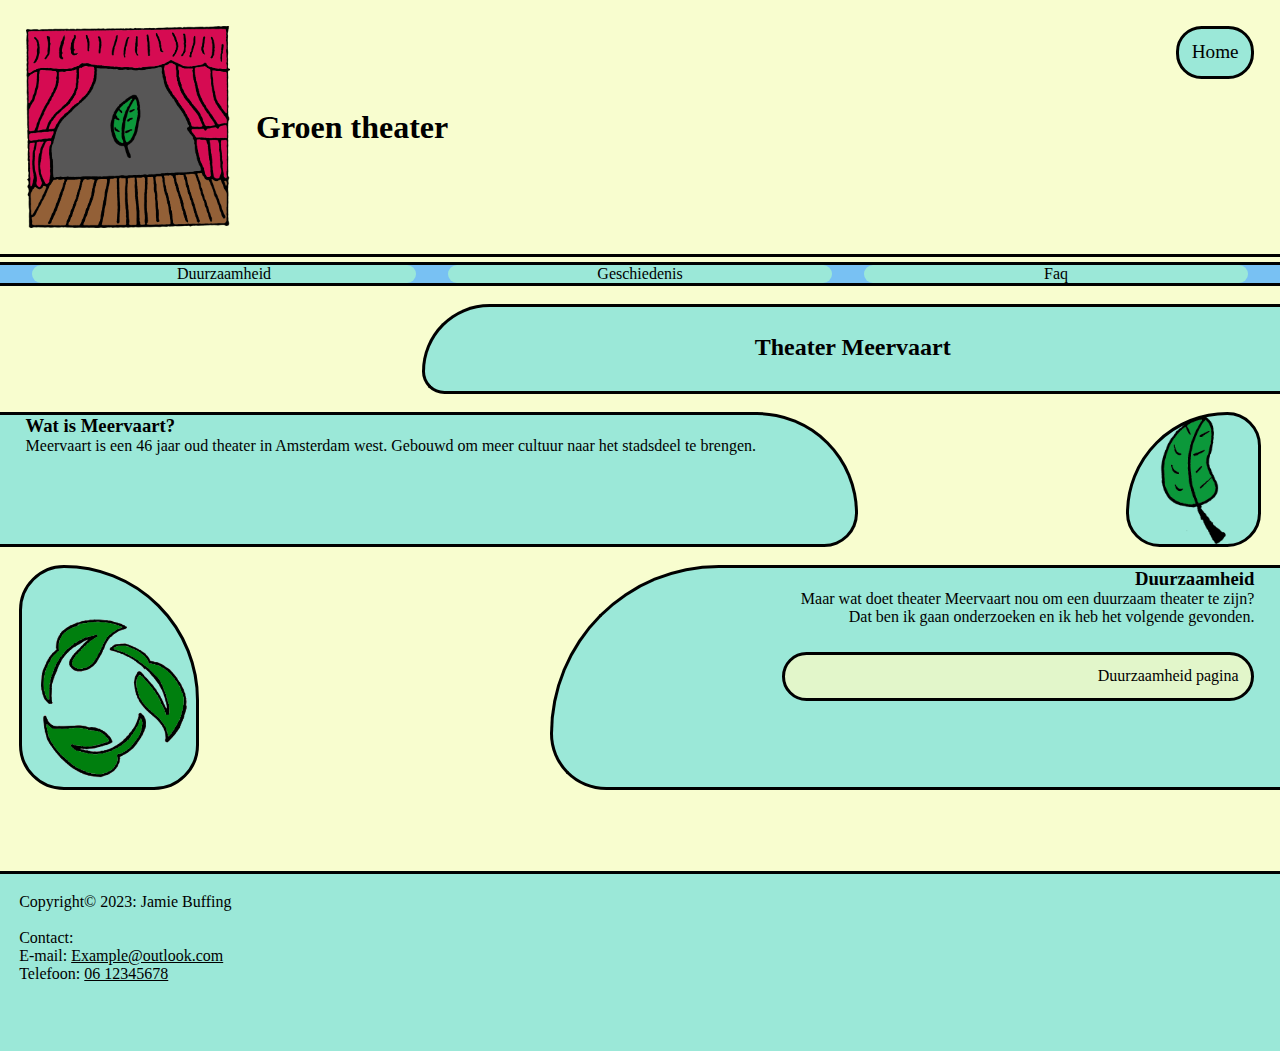
<file: index.html>
<!DOCTYPE html>
<html lang="nl">
<head>
    <meta charset="UTF-8">
    <meta name="viewport" content="width=device-width, initial-scale=1.0">
    <title>Groen theater</title>
    <link rel="icon" type="image/x-icon" href="afbeeldingen/logo.png">
    <link rel="stylesheet" href="style.css">
</head>
<body class="cback">
    <header>
        <div class="top">
            <div class="image">
                <a href="index.html"><img alt="logo" class="logo" src="afbeeldingen/logo.png"></a>
            </div>
            <div>
                <h1>
                    Groen theater
                </h1>
                <a class="home button cbut" href="index.html">Home</a>
            </div>
        </div>
        <div class="nav cel">
            <a href="duurzaamheid.html">Duurzaamheid</a>
            <a href="geschiedenis.html">Geschiedenis</a>
            <a href="faq.html">Faq</a>
        </div>
    </header>
    <main class="down">
        <div class="cel2 first">
            <h2>Theater Meervaart</h2>
        </div>
        <div class="cel2 second content">
            <h3>Wat is Meervaart?</h3>
            <p>
                Meervaart is een 46 jaar oud theater in Amsterdam west.
                Gebouwd om meer cultuur naar het stadsdeel te brengen.
            </p>
        </div>
        <div class="cel2 second-x indeximg1">
        </div>
        <div class="cel2 third content">
            <h3>Duurzaamheid</h3>
            <p>
                Maar wat doet theater Meervaart nou om een duurzaam theater te zijn? <br>
                Dat ben ik gaan onderzoeken en ik heb het volgende gevonden.
            </p>
            <a class="cbut linkb button" href="duurzaamheid.html">Duurzaamheid pagina</a>
        </div>
        <div class="cel2 third-x indeximg2">
        </div>
    </main>

    <footer>
        <div class="cel2 footer">
            <p>
                Copyright&copy; 2023: Jamie Buffing<br><br>
                Contact:<br>
                E-mail: <a href="mailto:Example@outlook.com">Example@outlook.com</a><br>
                Telefoon: <a href="tel:0612345678">06 12345678</a><br>
            </p>
        </div>
    </footer>
</body>
</html>
</file>
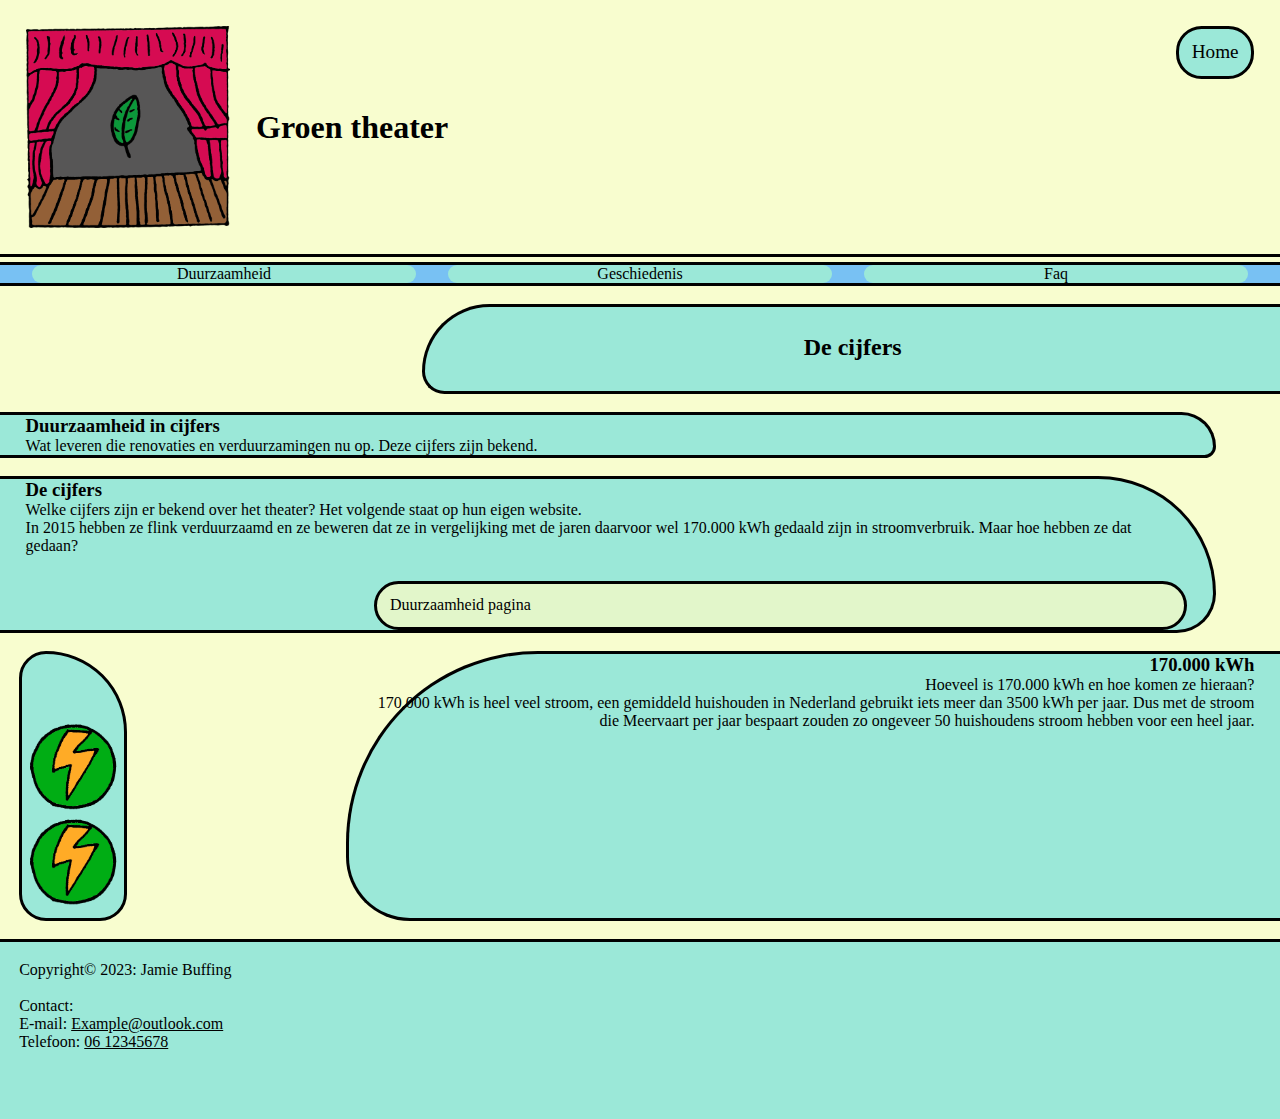
<file: cijfers.html>
<!DOCTYPE html>
<html lang="nl">
<head>
    <meta charset="UTF-8">
    <meta name="viewport" content="width=device-width, initial-scale=1.0">
    <title>Groen theater</title>
    <link rel="icon" type="image/x-icon" href="afbeeldingen/logo.png">
    <link rel="stylesheet" href="style.css">
</head>
<body class="cback">
    <header>
        <div class="top">
            <div class="image">
                <a href="index.html"><img alt="logo" class="logo" src="afbeeldingen/logo.png"></a>
            </div>
            <div>
                <h1>
                    Groen theater
                </h1>
                <a class="cbut home button" href="index.html">Home</a>
            </div>
        </div>
        <div class="cel nav">
            <a href="duurzaamheid.html">Duurzaamheid</a>
            <a href="geschiedenis.html">Geschiedenis</a>
            <a href="faq.html">Faq</a>
        </div>
    </header>
    <main>
        <div class="cel2 first">
            <h2>De cijfers</h2>
        </div>
        <div class="cel2 four content d1">
            <h3>Duurzaamheid in cijfers</h3>
            <p>
                Wat leveren die renovaties en verduurzamingen nu op.
                Deze cijfers zijn bekend.
            </p>
        </div>
        </div>
        <div class="cel2 four content d1">
            <h3>De cijfers</h3>
            <p>
                Welke cijfers zijn er bekend over het theater?
                Het volgende staat op hun eigen website.<br>
                In 2015 hebben ze flink verduurzaamd en ze beweren dat ze in vergelijking met de jaren daarvoor wel 170.000 kWh gedaald zijn in stroomverbruik.
                Maar hoe hebben ze dat gedaan?
            </p>
            <a class="cbut linkb button" href="duurzaamheid.html">Duurzaamheid pagina</a>
        </div>
        <div class="cel2 five content">
            <h3>170.000 kWh</h3>
            <p>
                Hoeveel is 170.000 kWh en hoe komen ze hieraan?<br>
                170.000 kWh is heel veel stroom, een gemiddeld huishouden in Nederland gebruikt iets meer dan 3500 kWh per jaar.
                Dus met de stroom die Meervaart per jaar bespaart zouden zo ongeveer 50 huishoudens stroom hebben voor een heel jaar.
            </p>
        </div>
        <div class="cel2 third-x cijfersimg1"></div>
    </main>

    <footer>
        <div class="cel2 footer">
            <p>
                Copyright&copy; 2023: Jamie Buffing<br><br>
                Contact:<br>
                E-mail: <a href="mailto:Example@outlook.com">Example@outlook.com</a><br>
                Telefoon: <a href="tel:0612345678">06 12345678</a><br>
            </p>
        </div>
    </footer>
</body>
</html>
</file>
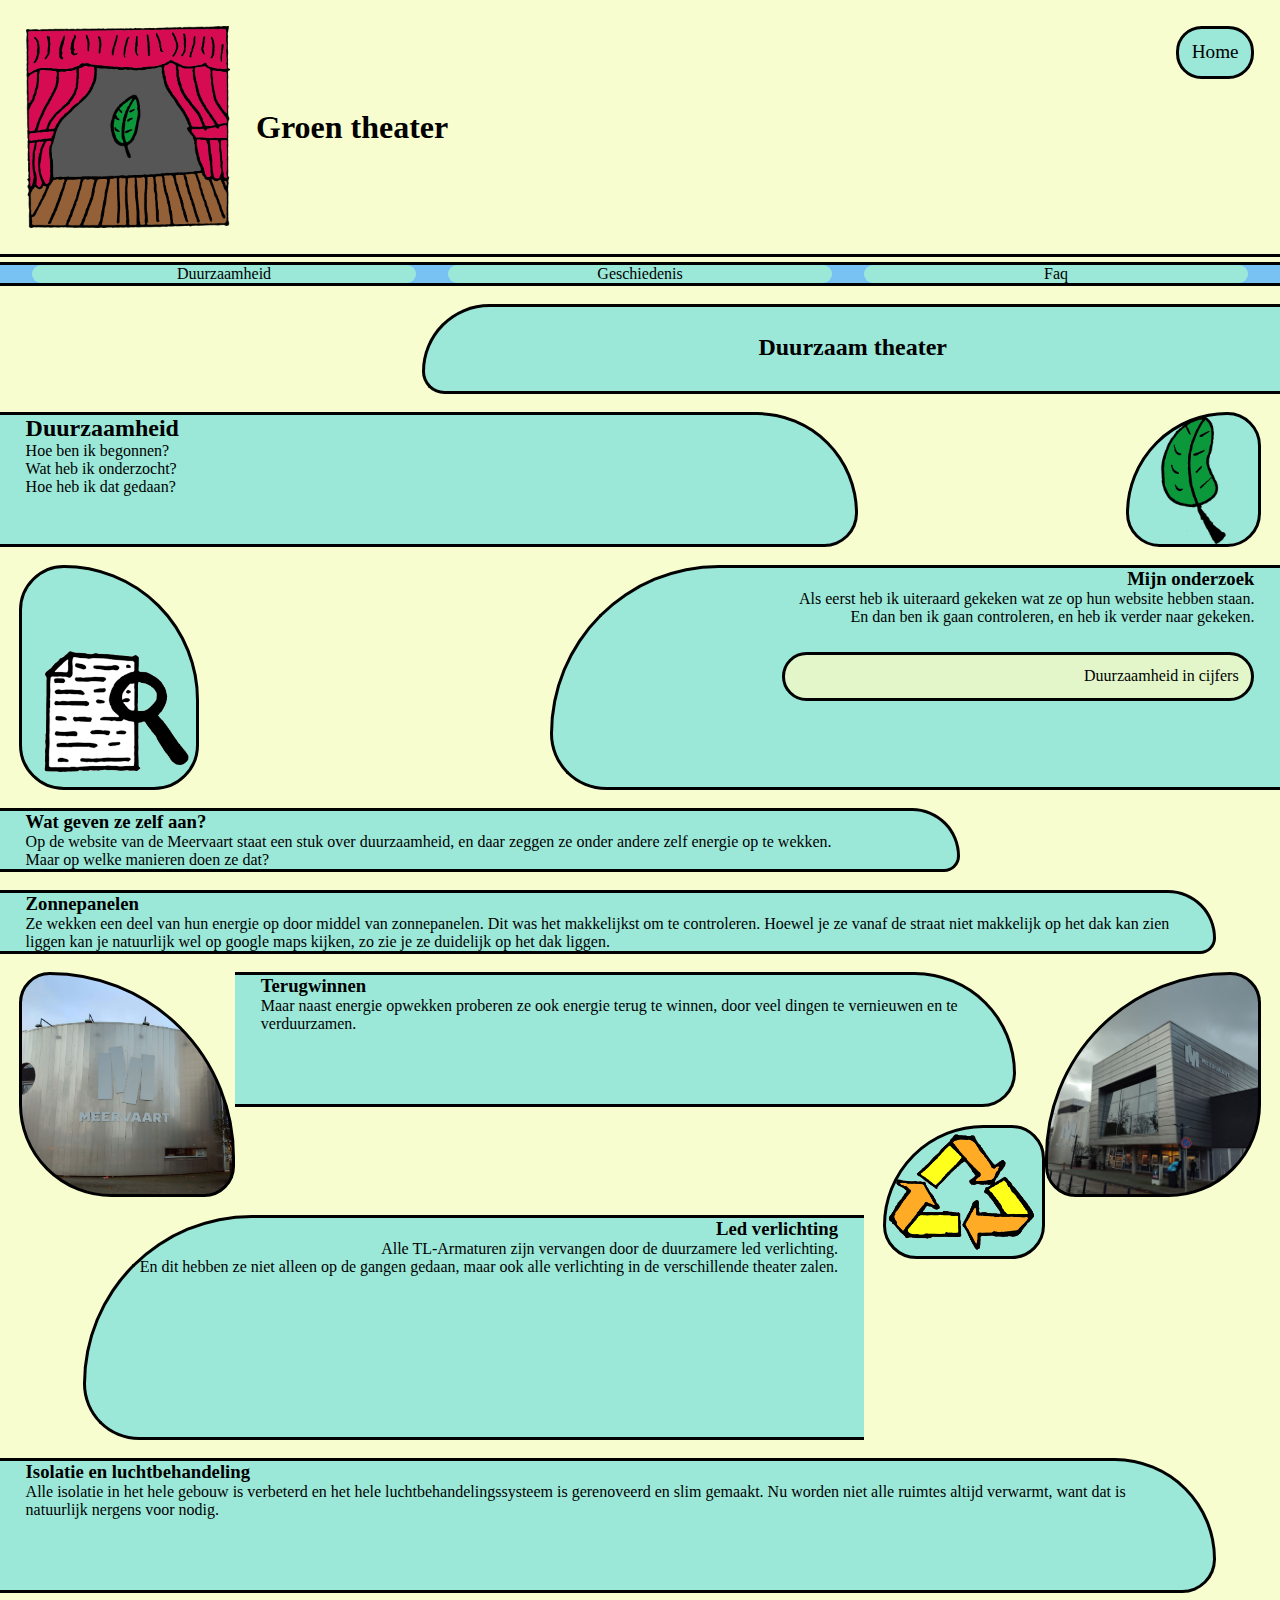
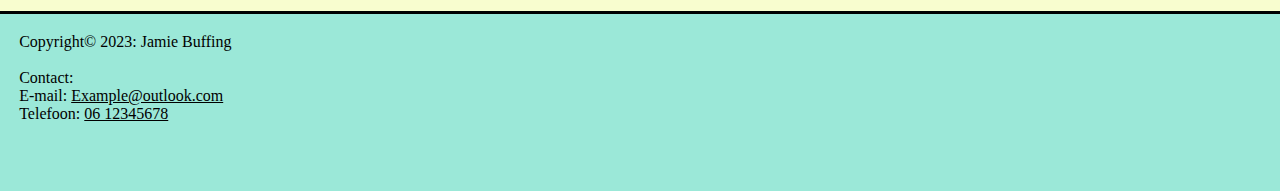
<file: duurzaamheid.html>
<!DOCTYPE html>
<html lang="nl">
<head>
    <meta charset="UTF-8">
    <meta name="viewport" content="width=device-width, initial-scale=1.0">
    <title>Groen theater</title>
    <link rel="icon" type="image/x-icon" href="afbeeldingen/logo.png">
    <link rel="stylesheet" href="style.css">
</head>
<body class="cback">
    <header>
        <div class="top">
            <div class="image">
                <a href="index.html"><img alt="logo" class="logo" src="afbeeldingen/logo.png"></a>
            </div>
            <div>
                <h1>
                    Groen theater
                </h1>
                <a class="cbut home button" href="index.html">Home</a>
            </div>
        </div>
        <div class="nav cel">
            <a href="duurzaamheid.html">Duurzaamheid</a>
            <a href="geschiedenis.html">Geschiedenis</a>
            <a href="faq.html">Faq</a>
        </div>
    </header>
    <main>
        <div class="cel2 first">
            <h2>Duurzaam theater</h2>
        </div>
        <div class="cel2 second content">
            <h2>Duurzaamheid</h2>
            <p>
                Hoe ben ik begonnen?<br>
                Wat heb ik onderzocht?<br>
                Hoe heb ik dat gedaan?
            </p>
        </div>
        <div class="cel2 second-x duurimg1">
        </div>
        <div class="cel2 third content">
            <h3>Mijn onderzoek</h3>
            <p>
                Als eerst heb ik uiteraard gekeken wat ze op hun website hebben staan.<br>
                En dan ben ik gaan controleren, en heb ik verder naar gekeken.
            </p>
            <a class="cbut linkb button" href="cijfers.html">Duurzaamheid in cijfers</a>
        </div>
        <div class="cel2 third-x duurimg2">
        </div>
        <div class="cel2 four content ">
            <h3>Wat geven ze zelf aan?</h3>
            <p>
                Op de website van de Meervaart staat een stuk over duurzaamheid, en daar zeggen ze onder andere zelf energie op te wekken.<br>
                Maar op welke manieren doen ze dat?
            </p>
        </div>
        <div class="cel2 four content d1">
            <h3>Zonnepanelen</h3>
            <p>
                Ze wekken een deel van hun energie op door middel van zonnepanelen. Dit was het makkelijkst om te controleren.
                Hoewel je ze vanaf de straat niet makkelijk op het dak kan zien liggen kan je natuurlijk wel op google maps kijken, zo zie je ze duidelijk op het dak liggen.
            </p>
        </div>
        <div class="cel2 fourth-x duurimg3"></div>
        <div class="cel2 fifth-x duurimg4"></div>
        <div class="cel2 second content d2">
            <h3>Terugwinnen</h3>
            <p>
                Maar naast energie opwekken proberen ze ook energie terug te winnen, door veel dingen te vernieuwen en te verduurzamen.
            </p>
        </div>
        <div class="cel2 sixth-x duurimg5"></div>
        <div class="cel2 third content d2">
            <h3>Led verlichting</h3>
            <p>
                Alle TL-Armaturen zijn vervangen door de duurzamere led verlichting.<br>
                En dit hebben ze niet alleen op de gangen gedaan, maar ook alle verlichting in de verschillende theater zalen.
            </p>
        </div>
        <div class="cel2 second content d1">
            <h3>Isolatie en luchtbehandeling</h3>
            <p>
                Alle isolatie in het hele gebouw is verbeterd en het hele luchtbehandelingssysteem is gerenoveerd en slim gemaakt. Nu worden
                niet alle ruimtes altijd verwarmt, want dat is natuurlijk nergens voor nodig.
            </p>
        </div>
        
    </main>

    <footer>
        <div class="cel2 footer">
            <p>
                Copyright&copy; 2023: Jamie Buffing<br><br>
                Contact:<br>
                E-mail: <a href="mailto:Example@outlook.com">Example@outlook.com</a><br>
                Telefoon: <a href="tel:0612345678">06 12345678</a><br>
            </p>
        </div>
    </footer>
</body>
</html>
</file>
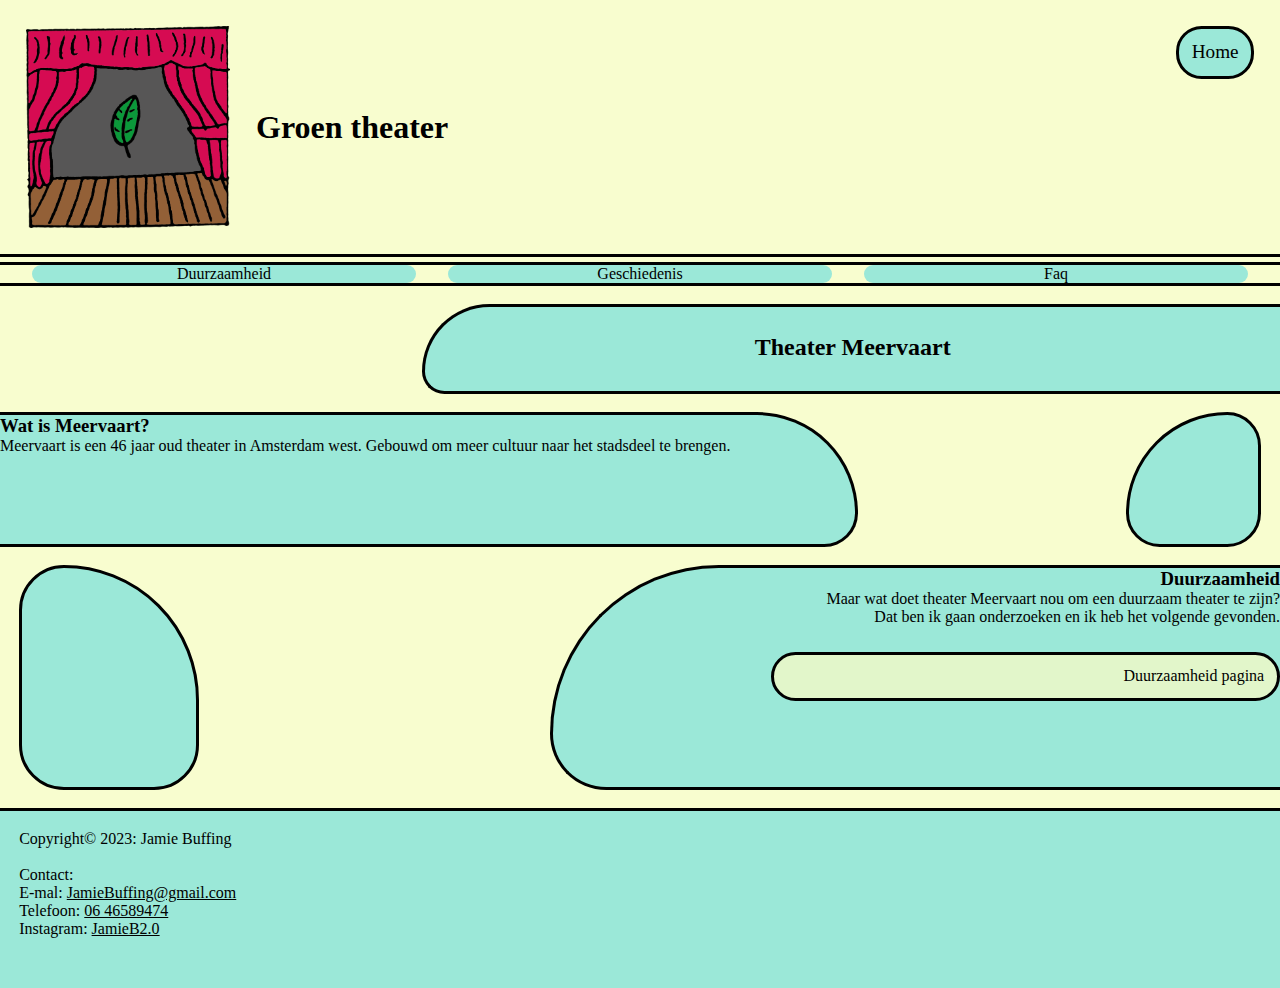
<file: ervaring.html>
<!DOCTYPE html>
<html lang="nl">
<head>
    <meta charset="UTF-8">
    <meta name="viewport" content="width=device-width, initial-scale=1.0">
    <title>Groen theater</title>
    <link rel="stylesheet" href="style.css">
</head>
<body class="cback">
    <header>
        <div class="top">
            <div class="image">
                <a href="index.html"><img alt="logo" class="logo" src="afbeeldingen/logo.png"></a>
            </div>
            <div>
                <h1>
                    Groen theater
                </h1>
                <a class="cbut home button" href="index.html">Home</a>
            </div>
        </div>
        <div class="nav">
            <a href="duurzaamheid.html">Duurzaamheid</a>
            <a href="geschiedenis.html">Geschiedenis</a>
            <a href="faq.html">Faq</a>
        </div>
    </header>
    <main>
        <div class="cel2 first">
            <h2>Theater Meervaart</h2>
        </div>
        <div class="cel2 second left">
            <h3>Wat is Meervaart?</h3>
            <p>
                Meervaart is een 46 jaar oud theater in Amsterdam west.
                Gebouwd om meer cultuur naar het stadsdeel te brengen.
            </p>
        </div>
        <div class="cel2 second-x ervaringimg1">
        </div>
        <div class="cel2 third right">
            <h3>Duurzaamheid</h3>
            <p>
                Maar wat doet theater Meervaart nou om een duurzaam theater te zijn? <br>
                Dat ben ik gaan onderzoeken en ik heb het volgende gevonden.
            </p>
            <a class="cbut linkb button" href="duurzaamheid.html">Duurzaamheid pagina</a>
        </div>
        <div class="cel2 third-x ervaringimg2">
        </div>
    </main>

    <footer>
        <div class="cel2 footer">
            <p>
                Copyright&copy; 2023: Jamie Buffing<br><br>
                Contact:<br>
                E-mal: <a href="mailto:JamieBuffing@gmail.com">JamieBuffing@gmail.com</a><br>
                Telefoon: <a href="tel:0646589474">06 46589474</a><br>
                Instagram: <a href="https://www.instagram.com/jamieb2.0/">JamieB2.0</a>
            </p>
        </div>
    </footer>
</body>
</html>
</file>
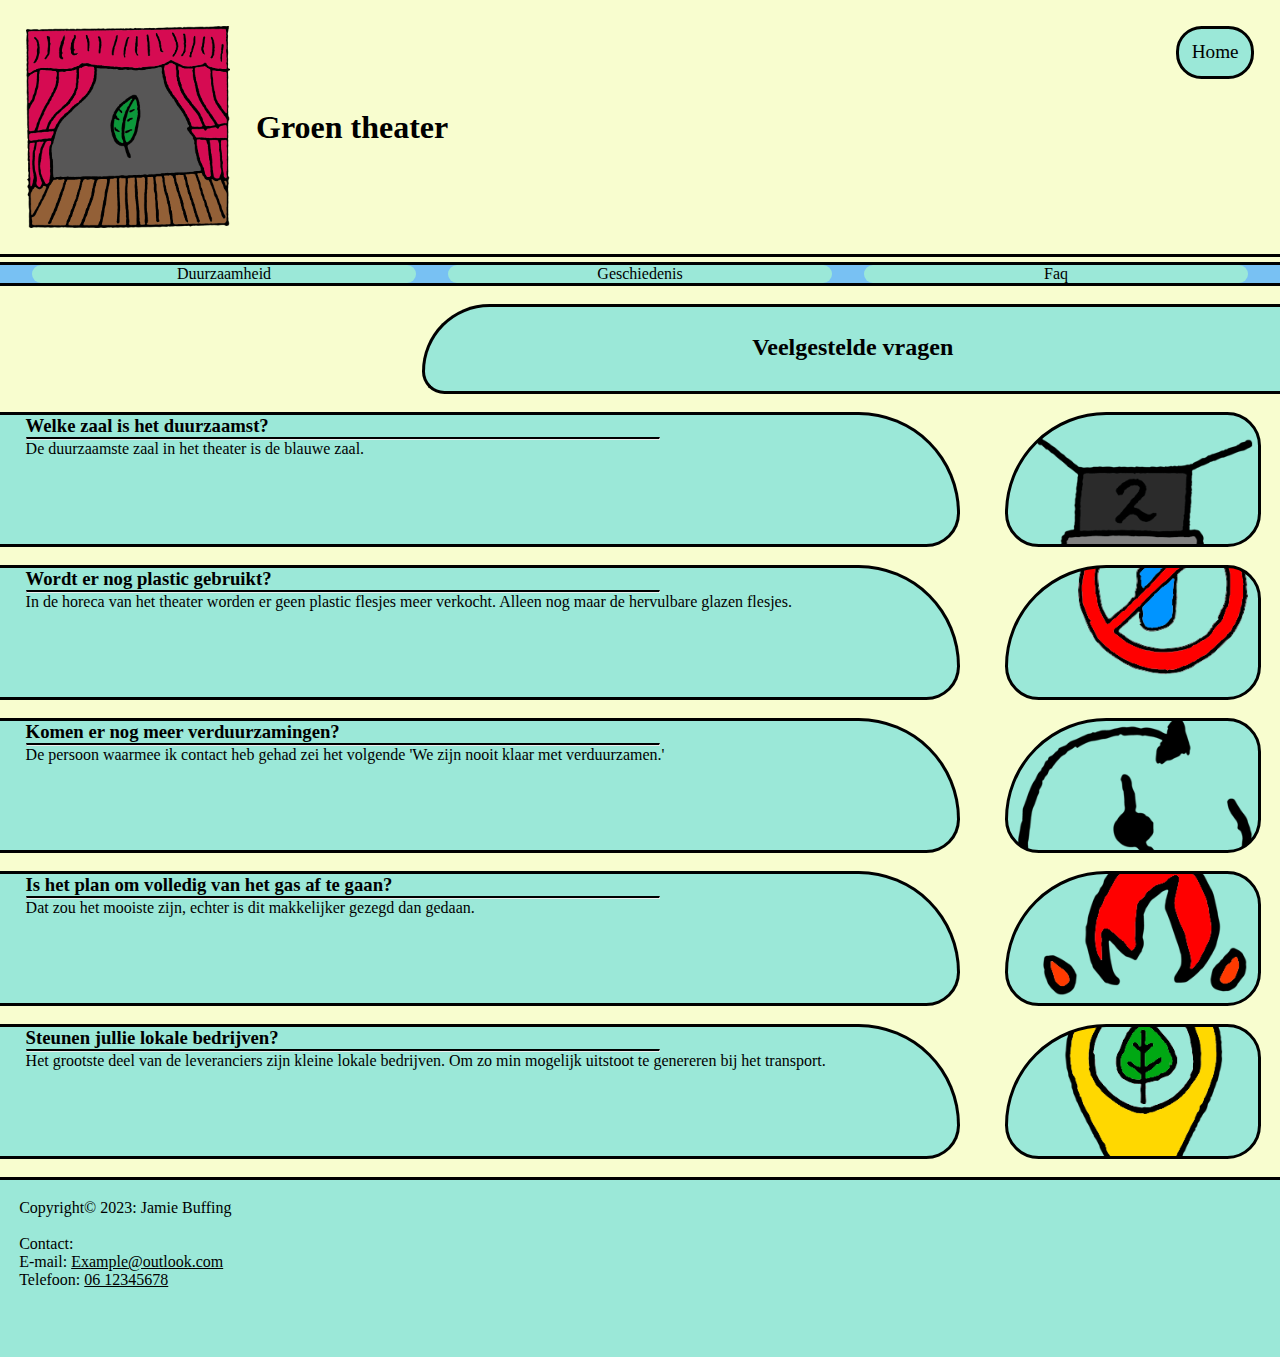
<file: faq.html>
<!DOCTYPE html>
<html lang="nl">
<head>
    <meta charset="UTF-8">
    <meta name="viewport" content="width=device-width, initial-scale=1.0">
    <title>Groen theater</title>
    <link rel="icon" type="image/x-icon" href="afbeeldingen/logo.png">
    <link rel="stylesheet" href="style.css">
</head>
<body class="cback">
    <header>
        <div class="top">
            <div class="image">
                <a href="index.html"><img alt="logo" class="logo" src="afbeeldingen/logo.png"></a>
            </div>
            <div>
                <h1>
                    Groen theater
                </h1>
                <a class="home button cbut" href="index.html">Home</a>
            </div>
        </div>
        <div class="nav cel">
            <a href="duurzaamheid.html">Duurzaamheid</a>
            <a href="geschiedenis.html">Geschiedenis</a>
            <a href="faq.html">Faq</a>
        </div>
    </header>
    <main>
        <div class="cel2 first">
            <h2>Veelgestelde vragen</h2>
        </div>
        <div class="cel2 four content faq">
            <h3>Welke zaal is het duurzaamst?</h3>
            <hr>
            <p>
                De duurzaamste zaal in het theater is de blauwe zaal.
            </p>
        </div>
        <div class="cel2 newf-x faqimg1">
        </div>
        <div class="cel2 four content faq">
            <h3>Wordt er nog plastic gebruikt?</h3>
            <hr>
            <p>
                In de horeca van het theater worden er geen plastic flesjes meer verkocht. Alleen nog maar de hervulbare glazen flesjes.
            </p>
        </div>
        <div class="cel2 newf-x faqimg2">
        </div>
        <div class="cel2 four content faq">
            <h3>Komen er nog meer verduurzamingen?</h3>
            <hr>
            <p>
                De persoon waarmee ik contact heb gehad zei het volgende 'We zijn nooit klaar met verduurzamen.'
            </p>
        </div>
        <div class="cel2 newf-x faqimg3">
        </div>
        <div class="cel2 four content faq">
            <h3>Is het plan om volledig van het gas af te gaan?</h3>
            <hr>
            <p>
                Dat zou het mooiste zijn, echter is dit makkelijker gezegd dan gedaan.
            </p>
        </div>
        <div class="cel2 newf-x faqimg4">
        </div>
        <div class="cel2 four content faq">
            <h3>Steunen jullie lokale bedrijven?</h3>
            <hr>
            <p>
                Het grootste deel van de leveranciers zijn kleine lokale bedrijven. Om zo min mogelijk uitstoot te genereren bij het transport.
            </p>
        </div>
        <div class="cel2 newf-x faqimg5">
    </main>

    <footer>
        <div class="cel2 footer">
            <p>
                Copyright&copy; 2023: Jamie Buffing<br><br>
                Contact:<br>
                E-mail: <a href="mailto:Example@outlook.com">Example@outlook.com</a><br>
                Telefoon: <a href="tel:0612345678">06 12345678</a><br>
            </p>
        </div>
    </footer>
</body>
</html>
</file>
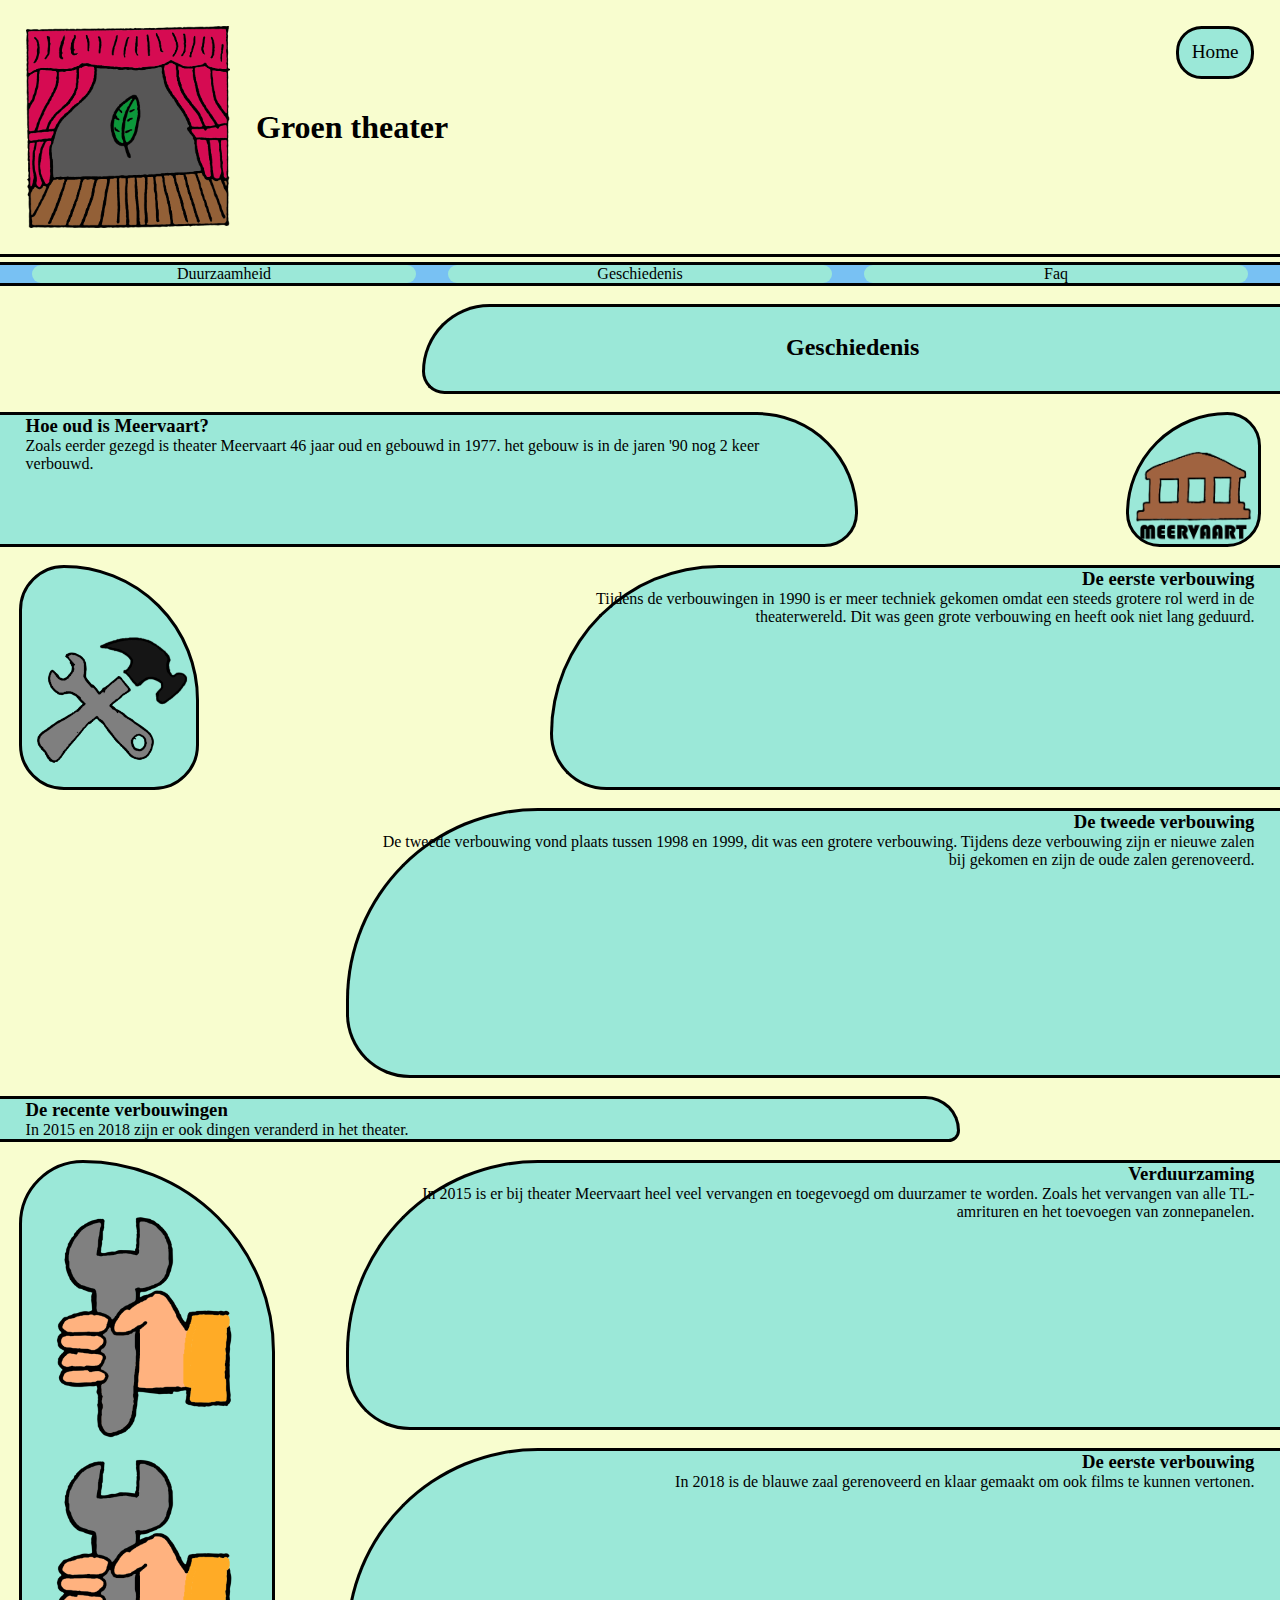
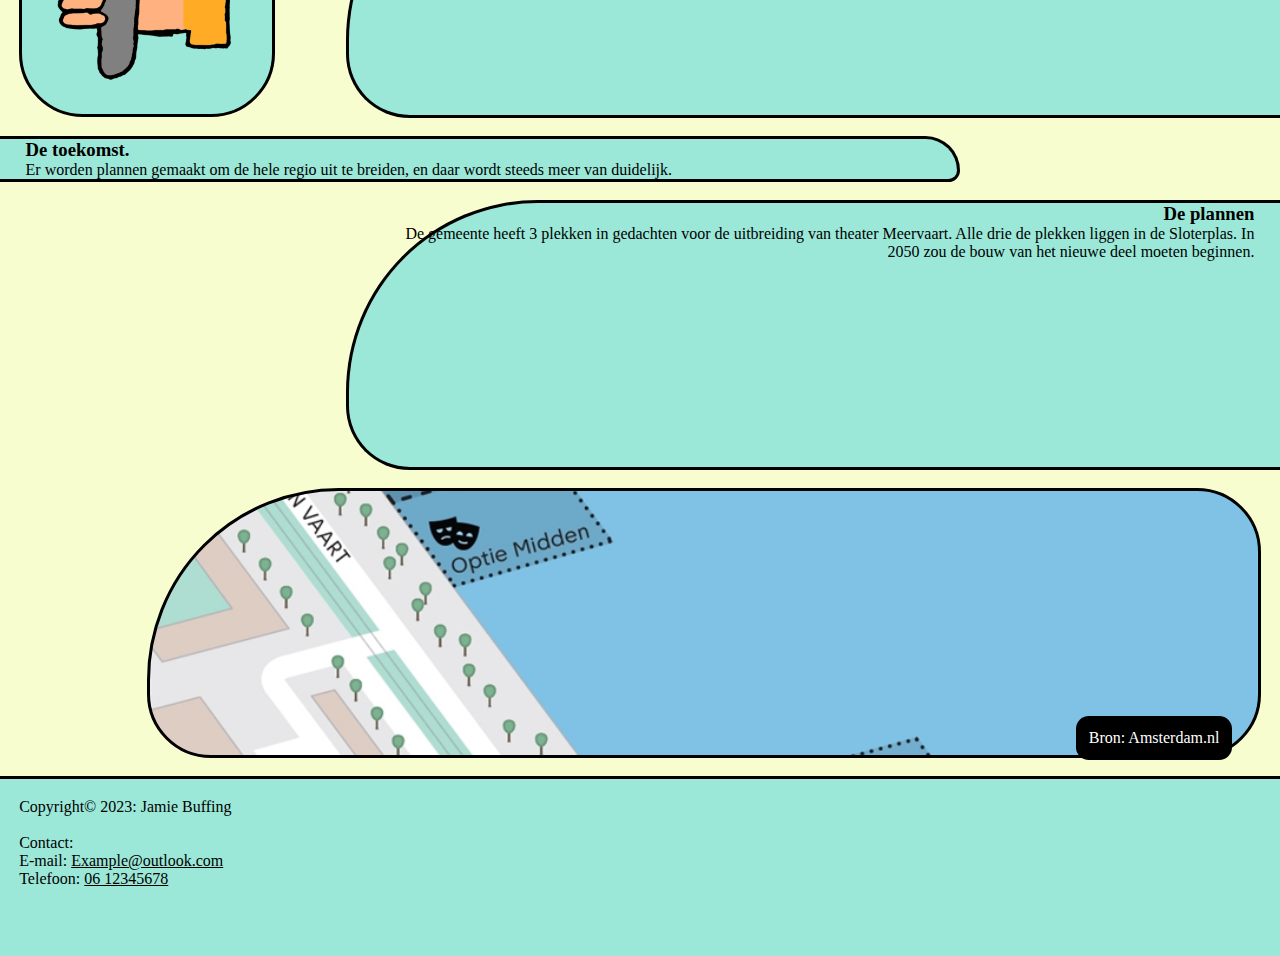
<file: geschiedenis.html>
<!DOCTYPE html>
<html lang="nl">
<head>
    <meta charset="UTF-8">
    <meta name="viewport" content="width=device-width, initial-scale=1.0">
    <title>Groen theater</title>
    <link rel="icon" type="image/x-icon" href="afbeeldingen/logo.png">
    <link rel="stylesheet" href="style.css">
</head>
<body class="cback">
    <header>
        <div class="top">
            <div class="image">
                <a href="index.html"><img alt="logo" class="logo" src="afbeeldingen/logo.png"></a>
            </div>
            <div>
                <h1>
                    Groen theater
                </h1>
                <a class="cbut home button" href="index.html">Home</a>
            </div>
        </div>
        <div class="cel nav">
            <a href="duurzaamheid.html">Duurzaamheid</a>
            <a href="geschiedenis.html">Geschiedenis</a>
            <a href="faq.html">Faq</a>
        </div>
    </header>
    <main>
        <div class="cel2 first">
            <h2>Geschiedenis</h2>
        </div>
        <div class="cel2 second content">
            <h3>Hoe oud is Meervaart?</h3>
            <p>
                Zoals eerder gezegd is theater Meervaart 46 jaar oud en gebouwd in 1977.
                het gebouw is in de jaren '90 nog 2 keer verbouwd.
            </p>
        </div>
        <div class="cel2 second-x geschiedenisimg1">
        </div>
        <div class="cel2 third content">
            <h3>De eerste verbouwing</h3>
            <p>
                Tijdens de verbouwingen in 1990 is er meer techniek gekomen omdat een steeds grotere rol werd in de theaterwereld.
                Dit was geen grote verbouwing en heeft ook niet lang geduurd.
            </p>
        </div>
        <div class="cel2 third-x geschiedenisimg2"></div>
        <div class="cel2 five content">
            <h3>De tweede verbouwing</h3>
            <p>
                De tweede verbouwing vond plaats tussen 1998 en 1999, dit was een grotere verbouwing. 
                Tijdens deze verbouwing zijn er nieuwe zalen bij gekomen en zijn de oude zalen gerenoveerd.
            </p>
        </div>
        <div class="cel2 four content">
            <h3>De recente verbouwingen</h3>
            <p>
                In 2015 en 2018 zijn er ook dingen veranderd in het theater.
            </p>
        </div>
        <div class="cel2 five content">
            <h3>Verduurzaming</h3>
            <p>
                In 2015 is er bij theater Meervaart heel veel vervangen en toegevoegd om duurzamer te worden. 
                Zoals het vervangen van alle TL-amrituren en het toevoegen van zonnepanelen.
            </p>
        </div>
        <div class="cel2 double geschiedenisimg3"></div>
        <div class="cel2 five content">
            <h3>De eerste verbouwing</h3>
            <p>
                In 2018 is de blauwe zaal gerenoveerd en klaar gemaakt om ook films te kunnen vertonen.
            </p>
        </div>
        <div class="cel2 four content">
            <h3>De toekomst.</h3>
            <p>
                Er worden plannen gemaakt om de hele regio uit te breiden, en daar wordt steeds meer van duidelijk.
            </p>
        </div>
        <div class="cel2 five content">
            <h3>De plannen</h3>
            <p>
                De gemeente heeft 3 plekken in gedachten voor de uitbreiding van theater Meervaart.
                Alle drie de plekken liggen in de Sloterplas. In 2050 zou de bouw van het nieuwe deel moeten beginnen.
            </p>
        </div>
        <div class="cel2 bigimg geschiedenisimg4">
            <a target="blank" href="https://www.amsterdam.nl/projecten/osdorpplein/plannen-volgende-stap/nieuwe-meervaart/#:~:text=In%20het%20concept,van%20de%20plas">Bron: Amsterdam.nl</a>
        </div>
    </main>

    <footer>
        <div class="cel2 footer">
            <p>
                Copyright&copy; 2023: Jamie Buffing<br><br>
                Contact:<br>
                E-mail: <a href="mailto:Example@outlook.com">Example@outlook.com</a><br>
                Telefoon: <a href="tel:0612345678">06 12345678</a><br>
            </p>
        </div>
    </footer>
</body>
</html>
</file>
<file: style.css>
* {
    margin: 0;
    padding: 0;
    box-sizing: border-box;
}
.cback {
    background-color: #F8FDCF;
}
.cel {
    background-color: #78C1F3;
}
.cel2 {
    background-color: #9BE8D8;
}
.cbut {
    background-color: #9BE8D8;
}
body {
    min-height: 100vh;
    display: flex;
    flex-direction: column;
}
.top {
    display: flex;
    align-items: center;
    border-bottom: solid;
}
.logo {
    width: 20vw;
    float: left;
    padding: 2vw;
}
.nav {
    margin-top: 5px;
    border-bottom: solid;
    border-top: solid;
    display: flex;
    justify-content: space-evenly;
}
.nav a {
    padding-left: 2%;
    padding-right: 2%;
    width: 30%;
    text-align: center;
    background-color: #9BE8D8;
    border-radius: 2vh;
    text-decoration: none;
    color: black;
    overflow: hidden;
}
.home {
    position: absolute;
    right: 2vw;
    top: 2vw;
    font-size: larger;
}
.button {
    padding: 1vw;
    border-radius: 2vw;
    text-decoration: none;
    color: black;
    border: solid;
}
.down {
    height: 63vh;
}
.linkb {
    float: right;
    margin-top: 2vw;
    width: 70%;
    background-color: #e2f6ca;
}
.afb {
    width: 100%;
    overflow: hidden;
}
.content {
    padding-left: 2vw;
    padding-right: 2vw;
}
.first {
    margin-top: 2vh;
    height: 10vh;
    width: 67vw;
    float: right;
    border-left: solid;
    border-top: solid;
    border-bottom: solid;
    border-top-left-radius: 15vw;
    border-bottom-left-radius: 5vw;
}
.first h2 {
    text-align: center;
    font-size: x-large;
    line-height: 9vh;
}
.second {
    margin-top: 2vh;
    height: 15vh;
    width: 67vw;
    float: left;
    border-right: solid;
    border-top: solid;
    border-bottom: solid;
    border-top-right-radius: 15vw;
    border-bottom-right-radius: 5vw;
}
.second-x {
    margin-top: 2vh;
    margin-right: 1.5vw;
    height: 15vh;
    width: 15vh;
    float: right;
    background-position: center;
    background-repeat: no-repeat;
    background-size: cover;
    border-left: solid;
    border-top: solid;
    border-bottom: solid;
    border-right: solid;
    border-top-left-radius: 15vw;
    border-top-right-radius: 5vw;
    border-bottom-left-radius: 5vw;
    border-bottom-right-radius: 5vw;
}
.third {
    margin-top: 2vh;
    height: 25vh;
    width: 57vw;
    float: right;
    border-left: solid;
    border-top: solid;
    border-bottom: solid;
    border-top-left-radius: 15vw;
    border-bottom-left-radius: 5vw;
    text-align: right;
}
.third-x {
    margin-top: 2vh;
    margin-left: 1.5vw;
    height: 25vh;
    width: 20vh;
    float: left;
    background-position: center;
    background-repeat: no-repeat;
    background-size: cover;
    border-left: solid;
    border-top: solid;
    border-bottom: solid;
    border-right: solid;
    border-top-left-radius: 5vw;
    border-top-right-radius: 15vw;
    border-bottom-left-radius: 5vw;
    border-bottom-right-radius: 5vw;
}
.four {
    margin-top: 2vh;
    height: auto;
    width: 75vw;
    float: left;
    border-right: solid;
    border-top: solid;
    border-bottom: solid;
    border-top-right-radius: 15vw;
    border-bottom-right-radius: 5vw;
}
.five {
    margin-top: 2vh;
    height: 30vh;
    width: 73vw;
    float: right;
    border-left: solid;
    border-top: solid;
    border-bottom: solid;
    border-top-left-radius: 15vw;
    border-bottom-left-radius: 5vw;
    text-align: right;
}
.d1 {
    width: 95vw;
}
.d2 {
    width: 61vw;
    overflow: scroll;
}
.fourth-x {
    margin-top: 2vh;
    margin-right: 1.5vw;
    height: 25vh;
    width: 24vh;
    float: right;
    background-position: center;
    background-repeat: no-repeat;
    background-size: cover;
    border-left: solid;
    border-top: solid;
    border-bottom: solid;
    border-right: solid;
    border-top-left-radius: 30vw;
    border-top-right-radius: 5vw;
    border-bottom-left-radius: 5vw;
    border-bottom-right-radius: 15vw;
}
.fifth-x {
    margin-top: 2vh;
    margin-left: 1.5vw;
    height: 25vh;
    width: 24vh;
    float: left;
    background-position: center;
    background-repeat: no-repeat;
    background-size: cover;
    border-left: solid;
    border-top: solid;
    border-bottom: solid;
    border-right: solid;
    border-top-left-radius: 5vw;
    border-top-right-radius: 30vw;
    border-bottom-left-radius: 15vw;
    border-bottom-right-radius: 5vw;
}
.sixth-x {
    margin-top: 2vh;
    margin-left: 1.5vw;
    height: 14.9vh;
    width: 18vh;
    float: right;
    background-position: center;
    background-repeat: no-repeat;
    background-size: cover;
    border-left: solid;
    border-top: solid;
    border-bottom: solid;
    border-right: solid;
    border-top-left-radius: 15vw;
    border-top-right-radius: 5vw;
    border-bottom-left-radius: 5vw;
    border-bottom-right-radius: 5vw;
}
.double {
    margin-top: 2vh;
    margin-left: 1.5vw;
    height: 61.9vh;
    width: 20vw;
    float: left;
    background-position: center;
    background-repeat: no-repeat;
    background-size: cover;
    border-left: solid;
    border-top: solid;
    border-bottom: solid;
    border-right: solid;
    border-top-left-radius: 5vw;
    border-top-right-radius: 15vw;
    border-bottom-left-radius: 5vw;
    border-bottom-right-radius: 5vw;
}
.bigimg {
    margin-top: 2vh;
    margin-right: 1.5vw;
    height: 30vh;
    width: 87vw;
    float: right;
    background-position: center;
    background-repeat: no-repeat;
    background-size: cover;
    border-left: solid;
    border-top: solid;
    border-bottom: solid;
    border-right: solid;
    border-top-left-radius: 15vw;
    border-top-right-radius: 5vw;
    border-bottom-left-radius: 5vw;
    border-bottom-right-radius: 5vw;
}
.bigimg a {
    text-decoration: none;
    color: white;
    background-color: black;
    margin-top: 25vh;
    margin-right: 2vw;
    float: right;
    padding: 1vw;
    border-radius: 1vw;
}
.faq {
    height: 15vh;
    overflow: scroll;
}
.newf-x {
    margin-top: 2vh;
    margin-right: 1.5vw;
    height: 15vh;
    width: 20vw;
    float: right;
    background-position: center;
    background-repeat: no-repeat;
    background-size: cover;
    border-left: solid;
    border-top: solid;
    border-bottom: solid;
    border-right: solid;
    border-top-left-radius: 15vw;
    border-top-right-radius: 5vw;
    border-bottom-left-radius: 5vw;
    border-bottom-right-radius: 5vw;
}
.indeximg1 {
    background-image: url(afbeeldingen/blad.png);
}
.indeximg2 {
    background-image: url(afbeeldingen/h1.png);
}
.duurimg1 {
    background-image: url(afbeeldingen/blad.png);
}
.duurimg2 {
    background-image: url(afbeeldingen/d2.png);
}
.duurimg3 {
    background-image: url(afbeeldingen/3.jpg);
}
.duurimg4 {
    background-image: url(afbeeldingen/1.jpg);
}
.duurimg5 {
    background-image: url(afbeeldingen/d4.png);
}
.cijfersimg1 {
    background-image: url(afbeeldingen/c5.png);
    width: 12vh;
    height: 30vh;
}
.geschiedenisimg1 {
    background-image: url(afbeeldingen/g6.png);
}
.geschiedenisimg2 {
    background-image: url(afbeeldingen/g7.png);
}
.geschiedenisimg3 {
    background-image: url(afbeeldingen/g8.png);
}
.geschiedenisimg4 {
    background-image: url(afbeeldingen/locaties.jpg);
}
.faqimg1 {
    background-image: url(afbeeldingen/f9.png);
}
.faqimg2 {
    background-image: url(afbeeldingen/f10.png);
}
.faqimg3 {
    background-image: url(afbeeldingen/f11.png);
}
.faqimg4 {
    background-image: url(afbeeldingen/f12.png);
}
.faqimg5 {
    background-image: url(afbeeldingen/f13.png);
}
hr {
    border-top: 2px solid black;
    width: 70%;
}
.footer {
    border-top: solid;
    height: 20vh;
    width: 100vw;
    padding: 1.5vw;
    margin-top: 2vh;
}
.footer a {
    color: black;
    text-decoration: underline;
}
</file>
